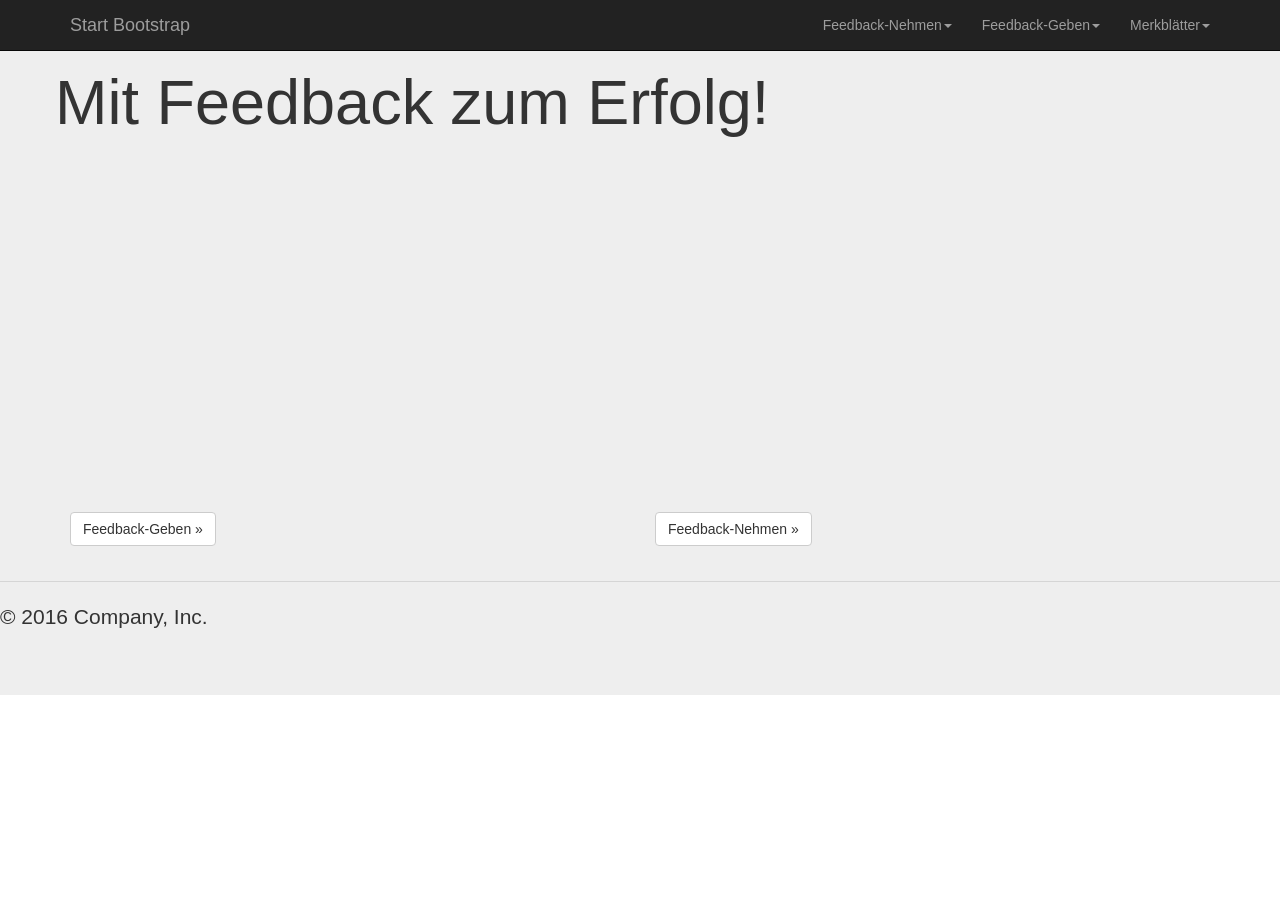
<file: app/index.html>
<!DOCTYPE html>
<html lang="en">
  <head>
    <meta charset="utf-8">
    <meta http-equiv="X-UA-Compatible" content="IE=edge">
    <meta name="viewport" content="width=device-width, initial-scale=1">
    <!-- The above 3 meta tags *must* come first in the head; any other head content must come *after* these tags -->
    <meta name="description" content="">
    <meta name="author" content="">
    <!-- Das Favicon befindet sich im oberen Fenster des Browsers, ihr habt noch keines, daher habe ich es auskommentiert -->
    <!-- <link rel="icon" href="../../favicon.ico"> -->

    <title>Jumbotron Template for Bootstrap</title>

    <!-- Bootstrap core CSS -->
    <link href="css/bootstrap.min.css" rel="stylesheet">

  </head>

  <body>

    <!-- Navigation -->
    <nav class="navbar navbar-inverse navbar-fixed-top" role="navigation">
      <div class="container">
        <!-- Brand and toggle get grouped for better mobile display -->
        <div class="navbar-header">
          <button type="button" class="navbar-toggle" data-toggle="collapse" data-target="#bs-example-navbar-collapse-1">
            <span class="sr-only">Toggle navigation</span>
            <span class="icon-bar"></span>
            <span class="icon-bar"></span>
            <span class="icon-bar"></span>
          </button>
          <a class="navbar-brand" href="index.html">Start Bootstrap</a>
        </div>
        <!-- Collect the nav links, forms, and other content for toggling -->
        <div class="collapse navbar-collapse" id="bs-example-navbar-collapse-1">
          <ul class="nav navbar-nav navbar-right">

            <li class="dropdown">
              <a href="#" class="dropdown-toggle" data-toggle="dropdown">Feedback-Nehmen<b class="caret"></b></a>
              <ul class="dropdown-menu">
                <li>
                  <a href="portfolio-1-col.html">Aufgabe 1</a>
                </li>
                <li>
                  <a href="portfolio-2-col.html">Aufgabe 2</a>
                </li>
                <li>
                  <a href="portfolio-3-col.html">Aufgabe 3</a>
                </li>
              </ul>
            </li>
            <li class="dropdown">
                <a href="#" class="dropdown-toggle" data-toggle="dropdown">Feedback-Geben<b class="caret"></b></a>
                <ul class="dropdown-menu">
                    <li>
                        <a href="blog-home-1.html">Aufgabe 1</a>
                    </li>
                    <li>
                        <a href="blog-home-2.html">Aufgabe 2</a>
                    </li>
                    <li>
                        <a href="blog-post.html">Aufgabe 3</a>
                    </li>
                </ul>
            </li>
                    <li class="dropdown">
                        <a href="#" class="dropdown-toggle" data-toggle="dropdown">Merkblätter<b class="caret"></b></a>
                        <ul class="dropdown-menu">
                            <li>
                                <a href="full-width.html">Feedback-Nehmen</a>
                            </li>
                            <li>
                                <a href="sidebar.html">Feedback-Geben</a>
                            </li>

                        </ul>
                    </li>
          </ul>
            </div>
            <!-- /.navbar-collapse -->
        </div>
        <!-- /.container -->
    </nav>

    <!-- Main jumbotron for a primary marketing message or call to action -->
    <div class="jumbotron">

      <div class="container">

        <!-- Am besten teilt ihr horizontale Abschnitte in Reihen. Eine Klasse von Boostrap -->
        <div class="row">
          <h1>Mit Feedback zum Erfolg!</h1>

          <!-- YouTube einfügen -->
          <iframe width="640" height="360" src="https://www.youtube.com/embed/5dsGWM5XGdg" frameborder="0" allowfullscreen></iframe>

        </div>

        <!-- Example row of columns -->
        <div class="row">
          <div class="col-md-6">

            <p><a class="btn btn-default" href="#" role="button">Feedback-Geben &raquo;</a></p>
          </div>
          <div class="col-md-6">

            <p><a class="btn btn-default" href="#" role="button">Feedback-Nehmen &raquo;</a></p>
         </div>

        </div>

      </div>

      <hr>

      <footer>
        <p>&copy; 2016 Company, Inc.</p>
      </footer>
    </div> <!-- /container -->


    <!-- Core JavaScript -->
    <script src="js/vendor/jquery-3.1.1.min.js"></script>
    <script src="js/vendor/jquery-migrate-1.4.1.min.js"></script>
    <script src="js/vendor/bootstrap.min.js"></script>
  </body>
</html>
</file>
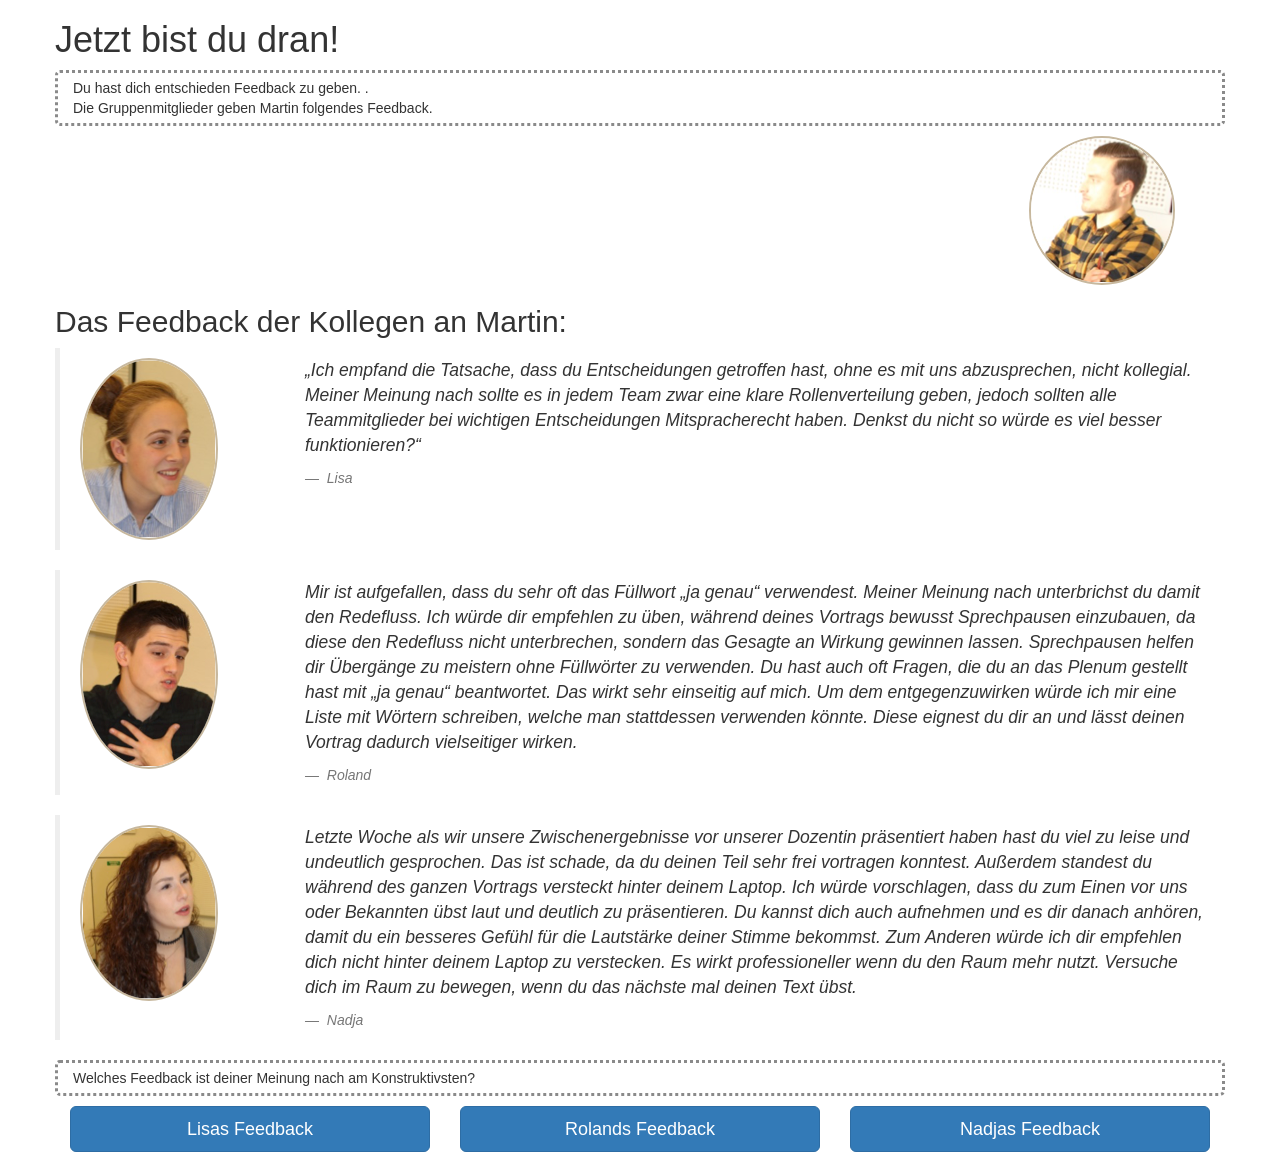
<file: app/FeedbackgebenStart.html>
<!DOCTYPE html>
<html lang="en">
  <head>
    <meta charset="utf-8">
    <meta http-equiv="X-UA-Compatible" content="IE=edge">
    <meta name="viewport" content="width=device-width, initial-scale=1">
    <!-- The above 3 meta tags *must* come first in the head; any other head content must come *after* these tags -->
    <meta name="description" content="">
    <meta name="author" content="">
    <!--<link rel="icon" href="../../favicon.ico">-->

    <title>Feedback. Mehr Konzept. Mehr Erfolg</title>

    <!-- Bootstrap core CSS -->
    <link href="css/bootstrap.min.css" rel="stylesheet">
    <link href="css/style.css" rel="stylesheet">
  
  </head>

  <body>

    <div class="container">

      <!-- Verwendet Reihen, um Ideenblöcke zu ordnen -->
      <div class="row">
        <h1> Jetzt bist du dran! </h1>
        <main>
          <p class="dotted">Du hast dich entschieden Feedback zu geben.
.<br> Die Gruppenmitglieder geben Martin folgendes Feedback.</p>
        </main>
        <img src="data/martin.png" class="img-circle rechts">
      </div>
    
      <div class="row">
        <h2> Das Feedback der Kollegen an Martin:</h2>

          <!-- Ein Blockquote ist eine schöne Idee. Ihr habt
          das passende Element gewählt -->
          <blockquote class="feedback">
            
            <div id="feedback-image">
              <img  class="img-circle imgFG" src="data/lisa.png">
            </div>

            <div id="feedback-content">
              <p class=kursiv> „Ich empfand die Tatsache, dass du Entscheidungen getroffen hast, ohne es mit uns abzusprechen, nicht kollegial.  Meiner Meinung nach sollte es in jedem Team zwar eine klare Rollenverteilung geben, jedoch sollten alle Teammitglieder bei wichtigen Entscheidungen Mitspracherecht haben. Denkst du nicht so würde es viel besser funktionieren?“ 
</p>
              <footer class=kursiv blass> Lisa </footer>
            </div>
            
          </blockquote>

          <blockquote class="feedback">
            <div id="feedback-image">
              <img  class="img-circle imgFG" src="data/roli.png">        
            </div>
            <div id="feedback-content">
              <p class=kursiv>Mir ist aufgefallen, dass du sehr oft das Füllwort „ja genau“ verwendest. Meiner Meinung nach unterbrichst du damit den Redefluss. Ich würde dir empfehlen zu üben, während deines Vortrags bewusst Sprechpausen einzubauen, da diese den Redefluss nicht unterbrechen, sondern das Gesagte an Wirkung gewinnen lassen. Sprechpausen helfen dir Übergänge zu meistern ohne Füllwörter zu verwenden. Du hast auch oft Fragen, die du an das Plenum gestellt hast mit „ja genau“ beantwortet. Das wirkt sehr einseitig auf mich. Um dem entgegenzuwirken würde ich mir eine Liste mit Wörtern schreiben, welche man stattdessen verwenden könnte. Diese eignest du dir an und lässt deinen Vortrag dadurch vielseitiger wirken. 
 </p>  
              <footer class=kursiv blass> Roland </footer>
            </div>
          </blockquote>
          
          <blockquote class="feedback">
            <div id="feedback-image">
              <img  class="img-circle imgFG" src="data/nadja.png">
            </div>
            <div id="feedback-content">
              <p class=kursiv>
Letzte Woche als wir unsere Zwischenergebnisse vor unserer Dozentin präsentiert haben hast du viel zu leise und undeutlich gesprochen. Das ist schade, da du deinen Teil sehr frei vortragen konntest. Außerdem standest du während des ganzen Vortrags versteckt hinter deinem Laptop. Ich würde vorschlagen, dass du zum Einen vor uns oder Bekannten übst laut und deutlich zu präsentieren. Du kannst dich auch aufnehmen und es dir danach anhören, damit du ein besseres Gefühl für die Lautstärke deiner Stimme bekommst. Zum Anderen würde ich dir empfehlen dich nicht hinter deinem Laptop zu verstecken. Es wirkt professioneller wenn du den Raum mehr nutzt. Versuche dich im Raum zu bewegen, wenn du das nächste mal deinen Text übst. 
</p>
              <footer class=kursiv blass> Nadja </footer>      
            </div>
          </blockquote>
      </div>
      
      <div class="row">
        <p class="dotted">Welches Feedback ist deiner Meinung nach am Konstruktivsten? </p>
        
        <div class="col-md-4">
          <a class="btn btn-primary btn-lg btn-block" href="#" role="button">Lisas Feedback</a>
        </div>

        <div class="col-md-4">
          
          <a class="btn btn-primary btn-lg btn-block" href="#" role="button">Rolands Feedback</a>
        </div>
        <div class="col-md-4">
          
          <a class="btn btn-primary btn-lg btn-block" href="#" role="button">Nadjas Feedback</a>
        
        </div>
      </div>

    </div>
  
  </body>
</html>
</file>
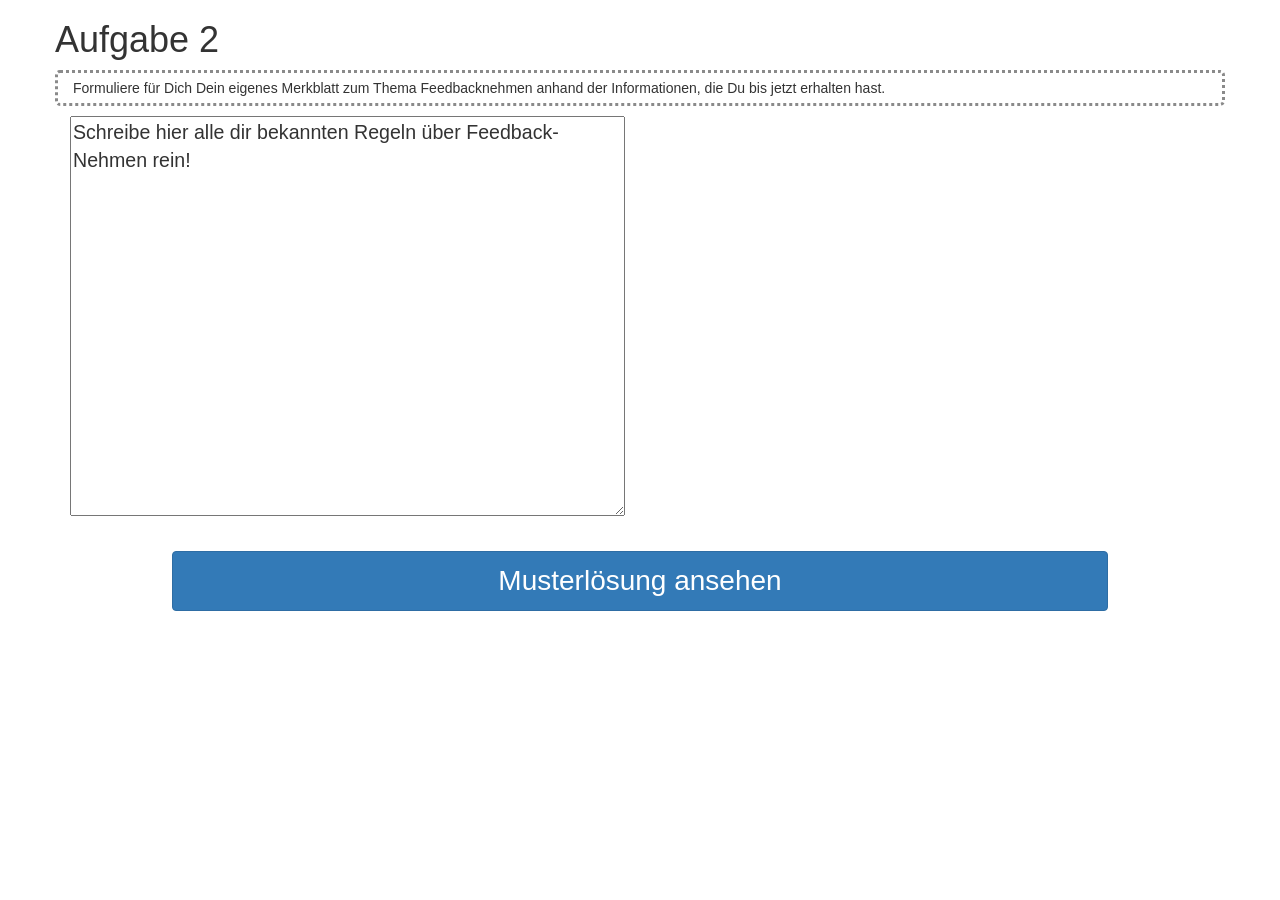
<file: app/FN-Aufgabe2.html>
<!DOCTYPE html>
<html>
<head>
    <meta charset="utf-8">
    <meta http-equiv="X-UA-Compatible" content="IE=edge">
    <meta name="viewport" content="width=device-width, initial-scale=1">
    <!-- The above 3 meta tags *must* come first in the head; any other head content must come *after* these tags -->
    <meta name="description" content="">
    <meta name="author" content="">
    <!--<link rel="icon" href="../../favicon.ico">-->

    <title>Feedback. Mehr Konzept. Mehr Erfolg</title>

    <!-- Bootstrap core CSS -->
    <link href="css/bootstrap.min.css" rel="stylesheet">
    <link href="css/style.css" rel="stylesheet">

  </head>

  <body>

    <div class="container" id="fn-aufgabe2">

      <!-- Verwendet Reihen, um Ideenblöcke zu ordnen -->
      <div class="row" >
        <h1> Aufgabe 2 </h1>
        <p class="dotted">Formuliere für Dich Dein eigenes Merkblatt zum Thema Feedbacknehmen anhand der Informationen, die Du bis jetzt erhalten hast.</p>
      </div>

      <div class="row">
        <!-- http://getbootstrap.com/css/#grid -->
        <div class="col-md-6">
          <textarea rows="4" cols="50">Schreibe hier alle dir bekannten Regeln über Feedback-Nehmen rein!</textarea>
        </div>
        <div class="col-md-6" id="fn-aufgabe2-worked-example">
          <p>Hier steht die Best-Practice </p>
        </div>
      </div>

      <div class="row" id="fn-aufgabe2-button-div">
        <!-- http://getbootstrap.com/css/#buttons -->
        <button id="fn-button" class="btn btn-primary" type="submit">Musterlösung ansehen</button>
      </div>

    <!-- Habt ihr vergessen zu schließen -->
    </div>

  <script src="js/vendor/jquery-3.1.1.min.js"></script>
  <script src="js/vendor/jquery-migrate-1.4.1.min.js"></script>
  <script src="js/main.js"></script>

  </body>
</html>
</file>
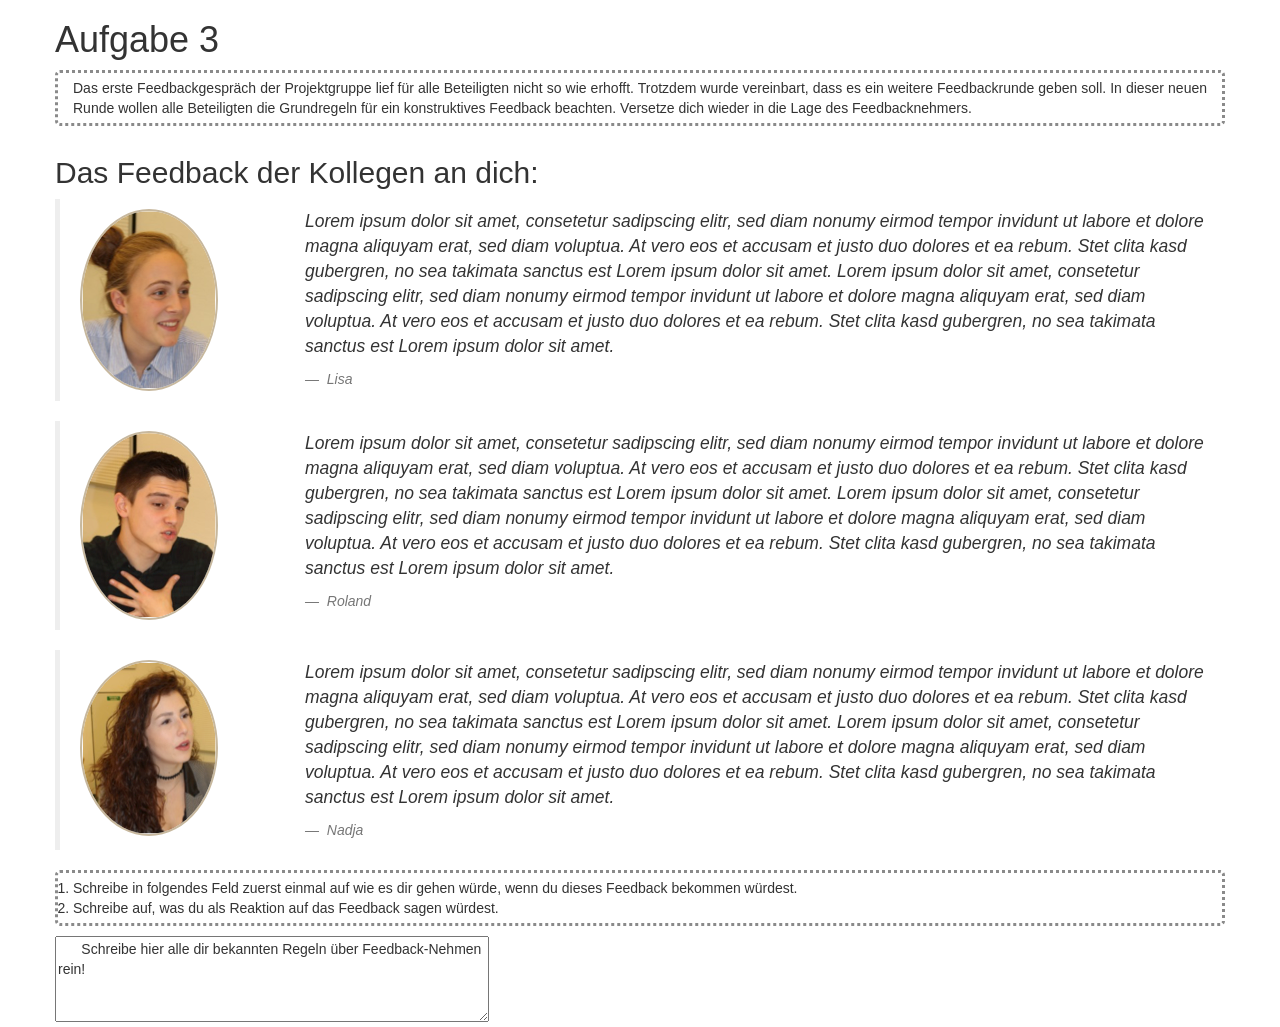
<file: app/FN-Aufgabe3.html>
<!DOCTYPE html>
<html lang="en">
  <head>
    <meta charset="utf-8">
    <meta http-equiv="X-UA-Compatible" content="IE=edge">
    <meta name="viewport" content="width=device-width, initial-scale=1">
    <!-- The above 3 meta tags *must* come first in the head; any other head content must come *after* these tags -->
    <meta name="description" content="">
    <meta name="author" content="">
    <!--<link rel="icon" href="../../favicon.ico">-->

    <title>Feedback. Mehr Konzept. Mehr Erfolg</title>

    <!-- Bootstrap core CSS -->
    <link href="css/bootstrap.min.css" rel="stylesheet">
    <link href="css/style.css" rel="stylesheet">
  
  </head>

  <body>

    <div class="container">

      <!-- Verwendet Reihen, um Ideenblöcke zu ordnen -->
      <div class="row">
        <h1> Aufgabe 3 </h1>
        <main>
          <p class="dotted">Das erste Feedbackgespräch der Projektgruppe lief für alle Beteiligten nicht so wie erhofft. Trotzdem wurde vereinbart, dass es ein weitere Feedbackrunde geben soll. In dieser neuen Runde wollen alle Beteiligten die Grundregeln für ein konstruktives Feedback beachten.
          Versetze dich wieder in die Lage des Feedbacknehmers.
          </p>
        </main>
      </div>
    
      <div class="row">
        <h2> Das Feedback der Kollegen an dich:</h2>

          <!-- Ein Blockquote ist eine schöne Idee. Ihr habt
          das passende Element gewählt -->
          <blockquote class="feedback">
            
            <div id="feedback-image">
              <img  class="img-circle imgFG" src="data/lisa.png">
            </div>

            <div id="feedback-content">
              <p class=kursiv> Lorem ipsum dolor sit amet, consetetur sadipscing elitr, sed diam nonumy eirmod tempor invidunt ut labore et dolore magna aliquyam erat, sed diam voluptua. At vero eos et accusam et justo duo dolores et ea rebum. Stet clita kasd gubergren, no sea takimata sanctus est Lorem ipsum dolor sit amet. Lorem ipsum dolor sit amet, consetetur sadipscing elitr, sed diam nonumy eirmod tempor invidunt ut labore et dolore magna aliquyam erat, sed diam voluptua. At vero eos et accusam et justo duo dolores et ea rebum. Stet clita kasd gubergren, no sea takimata sanctus est Lorem ipsum dolor sit amet.
              </p>
              <footer class=kursiv blass> Lisa </footer>
            </div>
            
          </blockquote>

          <blockquote class="feedback">
            <div id="feedback-image">
              <img  class="img-circle imgFG" src="data/roli.png">        
            </div>
            <div id="feedback-content">
              <p class=kursiv>Lorem ipsum dolor sit amet, consetetur sadipscing elitr, sed diam nonumy eirmod tempor invidunt ut labore et dolore magna aliquyam erat, sed diam voluptua. At vero eos et accusam et justo duo dolores et ea rebum. Stet clita kasd gubergren, no sea takimata sanctus est Lorem ipsum dolor sit amet. Lorem ipsum dolor sit amet, consetetur sadipscing elitr, sed diam nonumy eirmod tempor invidunt ut labore et dolore magna aliquyam erat, sed diam voluptua. At vero eos et accusam et justo duo dolores et ea rebum. Stet clita kasd gubergren, no sea takimata sanctus est Lorem ipsum dolor sit amet. 
              </p>  
              <footer class=kursiv blass> Roland </footer>
            </div>
          </blockquote>
          
          <blockquote class="feedback">
            <div id="feedback-image">
              <img  class="img-circle imgFG" src="data/nadja.png">
            </div>
            <div id="feedback-content">
              <p class=kursiv>
              Lorem ipsum dolor sit amet, consetetur sadipscing elitr, sed diam nonumy eirmod tempor invidunt ut labore et dolore magna aliquyam erat, sed diam voluptua. At vero eos et accusam et justo duo dolores et ea rebum. Stet clita kasd gubergren, no sea takimata sanctus est Lorem ipsum dolor sit amet. Lorem ipsum dolor sit amet, consetetur sadipscing elitr, sed diam nonumy eirmod tempor invidunt ut labore et dolore magna aliquyam erat, sed diam voluptua. At vero eos et accusam et justo duo dolores et ea rebum. Stet clita kasd gubergren, no sea takimata sanctus est Lorem ipsum dolor sit amet.
              </p>
              <footer class=kursiv blass> Nadja </footer>      
            </div>
          </blockquote>
      </div>
      
      <div class="row">
        <ol class="dotted"> 
          <li> Schreibe in folgendes Feld zuerst einmal auf wie es dir gehen würde, wenn du dieses Feedback bekommen würdest. 
          </li>
          <li>Schreibe auf, was du als Reaktion auf das Feedback sagen würdest.
          </li>
        </ol>
        
       <textarea rows="4" cols="50">
      Schreibe hier alle dir bekannten Regeln über Feedback-Nehmen rein!
      </textarea>

       
      </div>

    </div>
  
  </body>
</html>
</file>
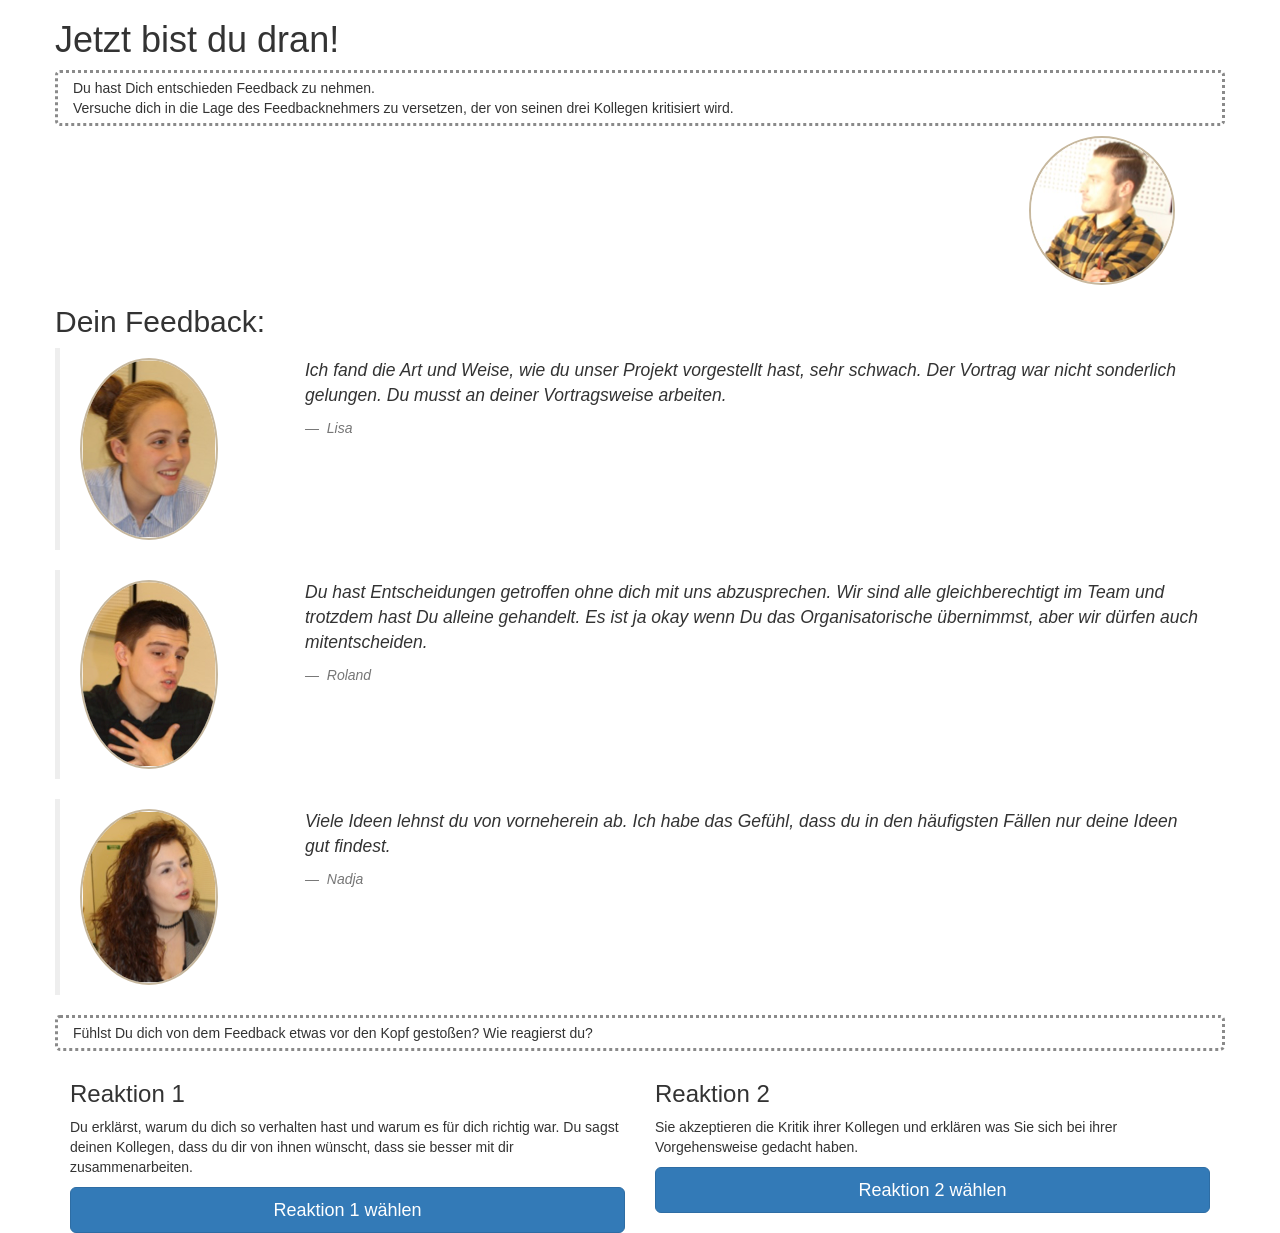
<file: app/FN_Aufgabe1.html>
<!DOCTYPE html>
<html lang="en">
  <head>
    <meta charset="utf-8">
    <meta http-equiv="X-UA-Compatible" content="IE=edge">
    <meta name="viewport" content="width=device-width, initial-scale=1">
    <!-- The above 3 meta tags *must* come first in the head; any other head content must come *after* these tags -->
    <meta name="description" content="">
    <meta name="author" content="">
    <!--<link rel="icon" href="../../favicon.ico">-->

    <title>Feedback. Mehr Konzept. Mehr Erfolg</title>

    <!-- Bootstrap core CSS -->
    <link href="css/bootstrap.min.css" rel="stylesheet">
    <link href="css/style.css" rel="stylesheet">
  
  </head>

  <body>

    <div class="container">

      <!-- Verwendet Reihen, um Ideenblöcke zu ordnen -->
      <div class="row">
        <h1> Jetzt bist du dran! </h1>
        <main>
          <p class="dotted">Du hast Dich entschieden Feedback zu nehmen.<br>Versuche dich in die Lage des Feedbacknehmers zu versetzen, der von seinen drei Kollegen kritisiert wird.</p>
        </main>
        <img src="data/martin.png" class="img-circle rechts">
      </div>
    
      <div class="row">
        <h2> Dein Feedback:</h2>

          <!-- Ein Blockquote ist eine schöne Idee. Ihr habt
          das passende Element gewählt -->
          <blockquote class="feedback">
            
            <div id="feedback-image">
              <img  class="img-circle imgFG" src="data/lisa.png">
            </div>

            <div id="feedback-content">
              <p class=kursiv> Ich fand die Art und Weise, wie du unser Projekt vorgestellt hast, sehr schwach. Der Vortrag war nicht sonderlich gelungen. Du musst an deiner Vortragsweise arbeiten.</p>
              <footer class=kursiv blass> Lisa </footer>
            </div>
            
          </blockquote>

          <blockquote class="feedback">
            <div id="feedback-image">
              <img  class="img-circle imgFG" src="data/roli.png">        
            </div>
            <div id="feedback-content">
              <p class=kursiv> Du hast Entscheidungen getroffen ohne dich mit uns abzusprechen. Wir sind alle gleichberechtigt im Team und trotzdem hast Du alleine gehandelt. Es ist ja okay wenn Du das Organisatorische übernimmst, aber wir dürfen auch mitentscheiden. </p>  
              <footer class=kursiv blass> Roland </footer>
            </div>
          </blockquote>
          
          <blockquote class="feedback">
            <div id="feedback-image">
              <img  class="img-circle imgFG" src="data/nadja.png">
            </div>
            <div id="feedback-content">
              <p class=kursiv>Viele Ideen lehnst du von vorneherein ab. Ich habe das Gefühl, dass du in den häufigsten Fällen nur deine Ideen gut findest.</p>
              <footer class=kursiv blass> Nadja </footer>      
            </div>
          </blockquote>
      </div>
      
      <div class="row">
        <p class="dotted">Fühlst Du dich von dem Feedback etwas vor den Kopf gestoßen? Wie reagierst du?</p>
        
        <div class="col-md-6">
          <h3>Reaktion 1</h3>
          <p>Du erklärst, warum du dich so verhalten hast und warum es für dich richtig war. Du sagst deinen Kollegen, dass du dir von ihnen wünscht, dass sie besser mit dir zusammenarbeiten.
          </p>
          <a class="btn btn-primary btn-lg btn-block" href="#" role="button">Reaktion 1 wählen</a>
        </div>

        <div class="col-md-6">
          <h3>Reaktion 2</h3>
          <p>Sie akzeptieren die Kritik ihrer Kollegen und erklären was Sie sich bei ihrer Vorgehensweise gedacht haben. <br>
          </p>
          <a class="btn btn-primary btn-lg btn-block" href="#" role="button">Reaktion 2 wählen</a>
        </div>
      </div>

    </div>
  
  </body>
</html>
</file>
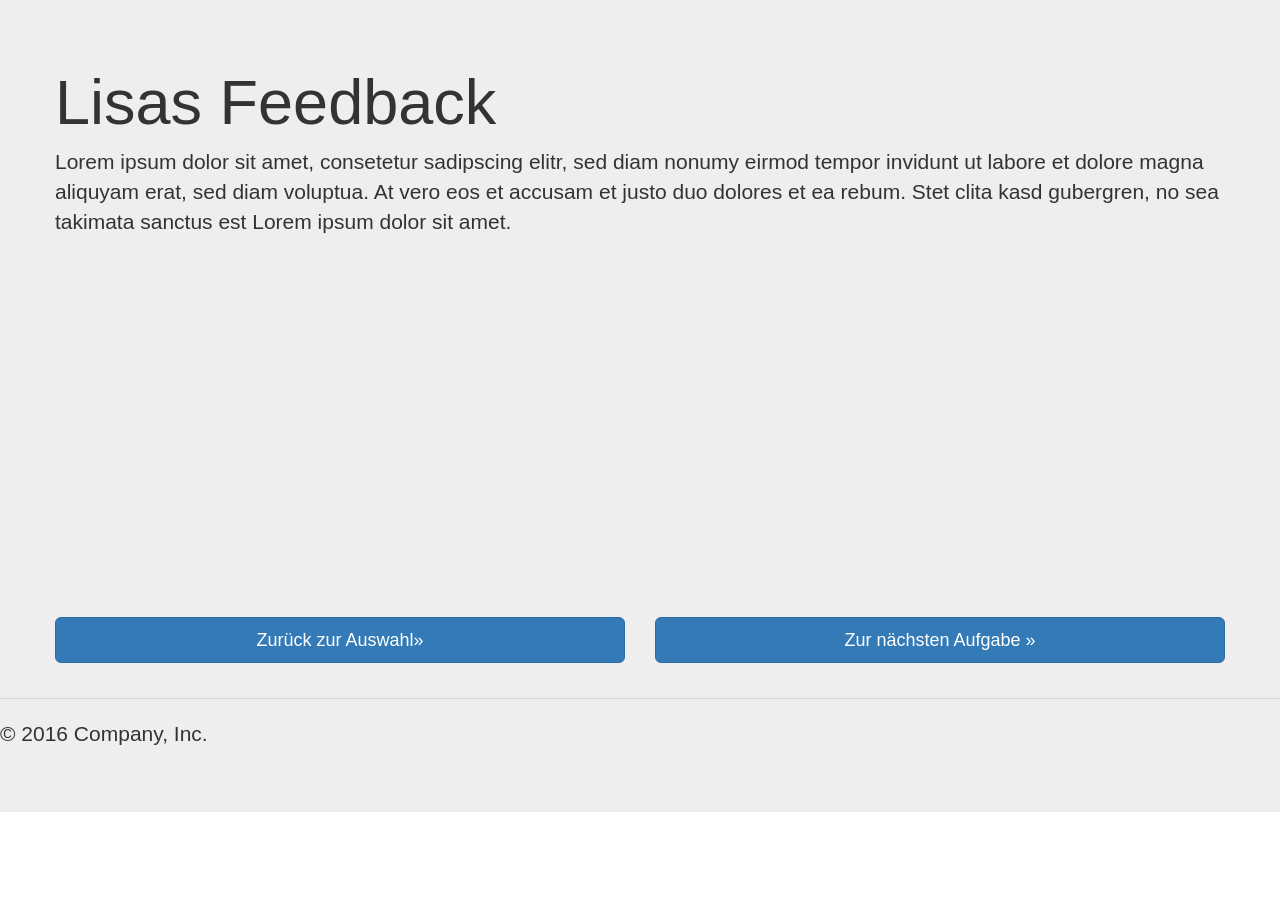
<file: app/p10FG_Aufgabe1_LisasFB.html>
<!DOCTYPE html>
<html lang="en">
  <head>
    <meta charset="utf-8">
    <meta http-equiv="X-UA-Compatible" content="IE=edge">
    <meta name="viewport" content="width=device-width, initial-scale=1">
    <!-- The above 3 meta tags *must* come first in the head; any other head content must come *after* these tags -->
    <meta name="description" content="">
    <meta name="author" content="">
    <!-- Das Favicon befindet sich im oberen Fenster des Browsers, ihr habt noch keines, daher habe ich es auskommentiert -->
    <!-- <link rel="icon" href="../../favicon.ico"> -->

    <title>Jumbotron Template for Bootstrap</title>

    <!-- Bootstrap core CSS -->
    <link href="css/bootstrap.min.css" rel="stylesheet">

  </head>
  <body>
    <div class="jumbotron">
      <div class="container">

        <!-- Am besten teilt ihr horizontale Abschnitte in Reihen. Eine Klasse von Boostrap -->
        <div class="row">
          <h1> Lisas Feedback </h1>
          <p>Lorem ipsum dolor sit amet, consetetur sadipscing elitr, sed diam nonumy eirmod tempor invidunt ut labore et dolore magna aliquyam erat, sed diam voluptua. At vero eos et accusam et justo duo dolores et ea rebum. Stet clita kasd gubergren, no sea takimata sanctus est Lorem ipsum dolor sit amet.</p>

          <!-- YouTube einfügen -->
          <iframe width="640" height="360" src="https://www.youtube.com/embed/5dsGWM5XGdg" frameborder="0" allowfullscreen></iframe>

        </div>

      <!-- Example row of columns -->
       <div class="row">
      <!-- Example row of columns -->
        <div class="row row-divided">
        <div class="col-md-6">
          <p><a class="btn btn-primary btn-lg btn-block" href="#" role="button">Zurück zur Auswahl&raquo;</a></p>
        </div>
        <div class="col-md-6">
          <p><a class="btn btn-primary btn-lg btn-block" href="#" role="button">Zur nächsten Aufgabe &raquo;</a></p>
        </div>
        </div>
      </div>
    </div>

      <hr>

      <footer>
        <p>&copy; 2016 Company, Inc.</p>
      </footer>
    </div> <!-- /container -->


    <!-- Core JavaScript -->
    <script src="js/vendor/jquery-3.1.1.min.js"></script>
    <script src="js/vendor/jquery-migrate-1.4.1.min.js"></script>
    <script src="js/vendor/bootstrap.min.js"></script>
  </body>
</html>
</file>
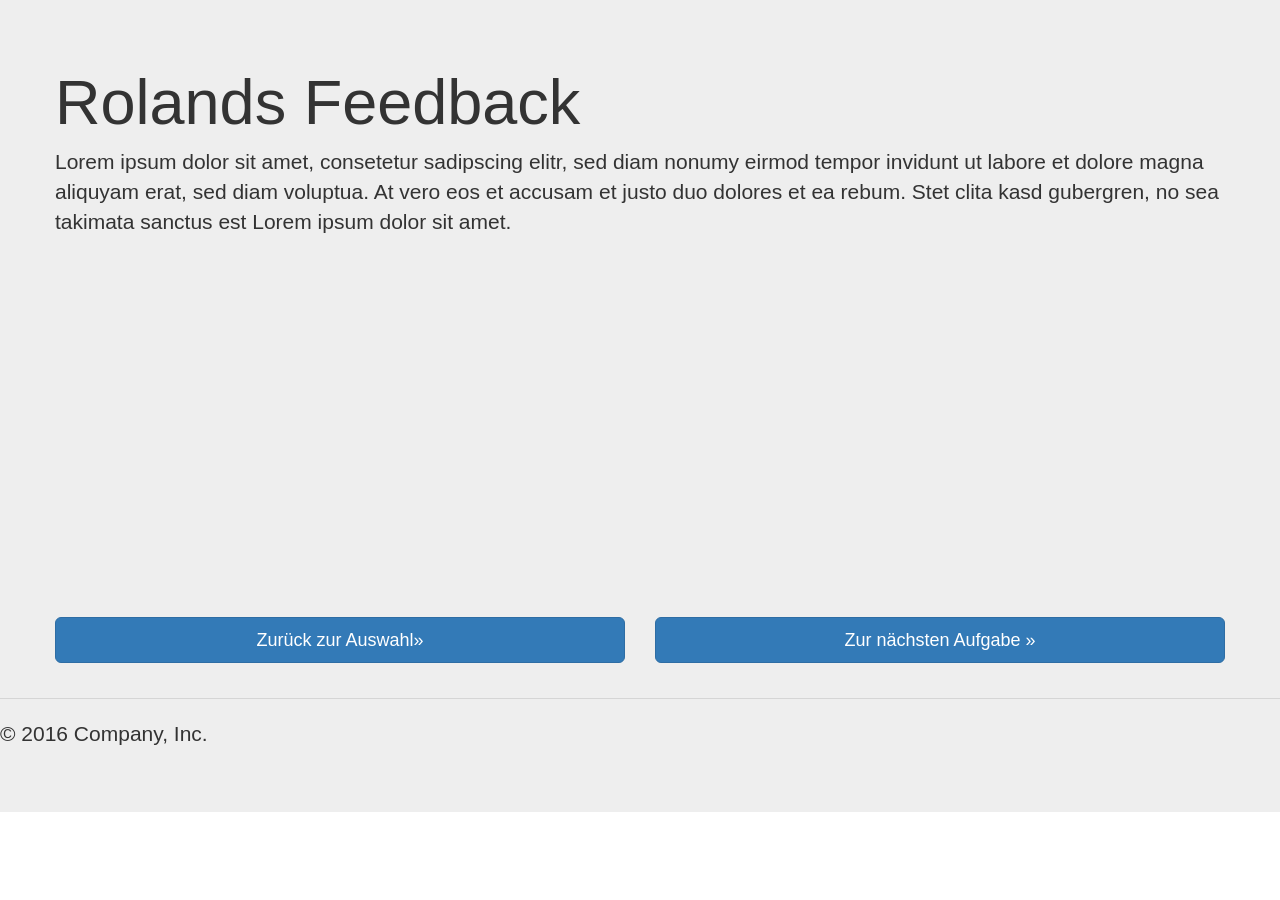
<file: app/p11FG_Aufgabe1_RolandsFB.html>
<!DOCTYPE html>
<html lang="en">
  <head>
    <meta charset="utf-8">
    <meta http-equiv="X-UA-Compatible" content="IE=edge">
    <meta name="viewport" content="width=device-width, initial-scale=1">
    <!-- The above 3 meta tags *must* come first in the head; any other head content must come *after* these tags -->
    <meta name="description" content="">
    <meta name="author" content="">
    <!-- Das Favicon befindet sich im oberen Fenster des Browsers, ihr habt noch keines, daher habe ich es auskommentiert -->
    <!-- <link rel="icon" href="../../favicon.ico"> -->

    <title>Jumbotron Template for Bootstrap</title>

    <!-- Bootstrap core CSS -->
    <link href="css/bootstrap.min.css" rel="stylesheet">

  </head>
  <body>
    <div class="jumbotron">
      <div class="container">

        <!-- Am besten teilt ihr horizontale Abschnitte in Reihen. Eine Klasse von Boostrap -->
        <div class="row">
          <h1> Rolands Feedback </h1>
          <p>Lorem ipsum dolor sit amet, consetetur sadipscing elitr, sed diam nonumy eirmod tempor invidunt ut labore et dolore magna aliquyam erat, sed diam voluptua. At vero eos et accusam et justo duo dolores et ea rebum. Stet clita kasd gubergren, no sea takimata sanctus est Lorem ipsum dolor sit amet.</p>

          <!-- YouTube einfügen -->
          <iframe width="640" height="360" src="https://www.youtube.com/embed/5dsGWM5XGdg" frameborder="0" allowfullscreen></iframe>

        </div>

      <!-- Example row of columns -->
       <div class="row">
      <!-- Example row of columns -->
        <div class="row row-divided">
        <div class="col-md-6">
          <p><a class="btn btn-primary btn-lg btn-block" href="#" role="button">Zurück zur Auswahl&raquo;</a></p>
        </div>
        <div class="col-md-6">
          <p><a class="btn btn-primary btn-lg btn-block" href="#" role="button">Zur nächsten Aufgabe &raquo;</a></p>
        </div>
        </div>
      </div>
    </div>

      <hr>

      <footer>
        <p>&copy; 2016 Company, Inc.</p>
      </footer>
    </div> <!-- /container -->


    <!-- Core JavaScript -->
    <script src="js/vendor/jquery-3.1.1.min.js"></script>
    <script src="js/vendor/jquery-migrate-1.4.1.min.js"></script>
    <script src="js/vendor/bootstrap.min.js"></script>
  </body>
</html>
</file>
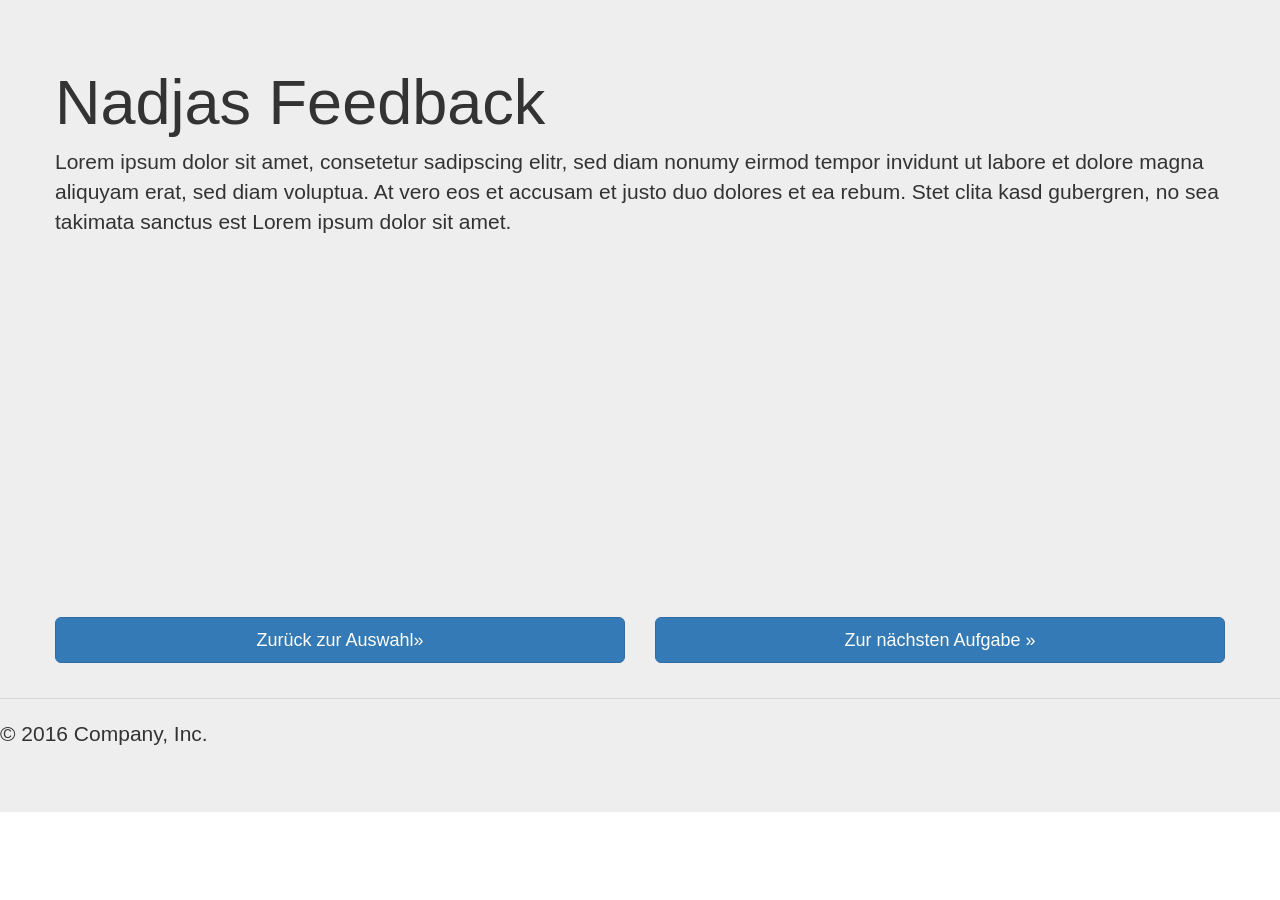
<file: app/p12FG_Aufgabe1_NadjasFB.html>
<!DOCTYPE html>
<html lang="en">
  <head>
    <meta charset="utf-8">
    <meta http-equiv="X-UA-Compatible" content="IE=edge">
    <meta name="viewport" content="width=device-width, initial-scale=1">
    <!-- The above 3 meta tags *must* come first in the head; any other head content must come *after* these tags -->
    <meta name="description" content="">
    <meta name="author" content="">
    <!-- Das Favicon befindet sich im oberen Fenster des Browsers, ihr habt noch keines, daher habe ich es auskommentiert -->
    <!-- <link rel="icon" href="../../favicon.ico"> -->

    <title>Jumbotron Template for Bootstrap</title>

    <!-- Bootstrap core CSS -->
    <link href="css/bootstrap.min.css" rel="stylesheet">

  </head>
  <body>
    <div class="jumbotron">
      <div class="container">

        <!-- Am besten teilt ihr horizontale Abschnitte in Reihen. Eine Klasse von Boostrap -->
        <div class="row">
          <h1> Nadjas Feedback </h1>
          <p>Lorem ipsum dolor sit amet, consetetur sadipscing elitr, sed diam nonumy eirmod tempor invidunt ut labore et dolore magna aliquyam erat, sed diam voluptua. At vero eos et accusam et justo duo dolores et ea rebum. Stet clita kasd gubergren, no sea takimata sanctus est Lorem ipsum dolor sit amet.</p>

          <!-- YouTube einfügen -->
          <iframe width="640" height="360" src="https://www.youtube.com/embed/5dsGWM5XGdg" frameborder="0" allowfullscreen></iframe>

        </div>

      <!-- Example row of columns -->
       <div class="row">
      <!-- Example row of columns -->
        <div class="row row-divided">
        <div class="col-md-6">
          <p><a class="btn btn-primary btn-lg btn-block" href="#" role="button">Zurück zur Auswahl&raquo;</a></p>
        </div>
        <div class="col-md-6">
          <p><a class="btn btn-primary btn-lg btn-block" href="#" role="button">Zur nächsten Aufgabe &raquo;</a></p>
        </div>
        </div>
      </div>
    </div>

      <hr>

      <footer>
        <p>&copy; 2016 Company, Inc.</p>
      </footer>
    </div> <!-- /container -->


    <!-- Core JavaScript -->
    <script src="js/vendor/jquery-3.1.1.min.js"></script>
    <script src="js/vendor/jquery-migrate-1.4.1.min.js"></script>
    <script src="js/vendor/bootstrap.min.js"></script>
  </body>
</html>
</file>
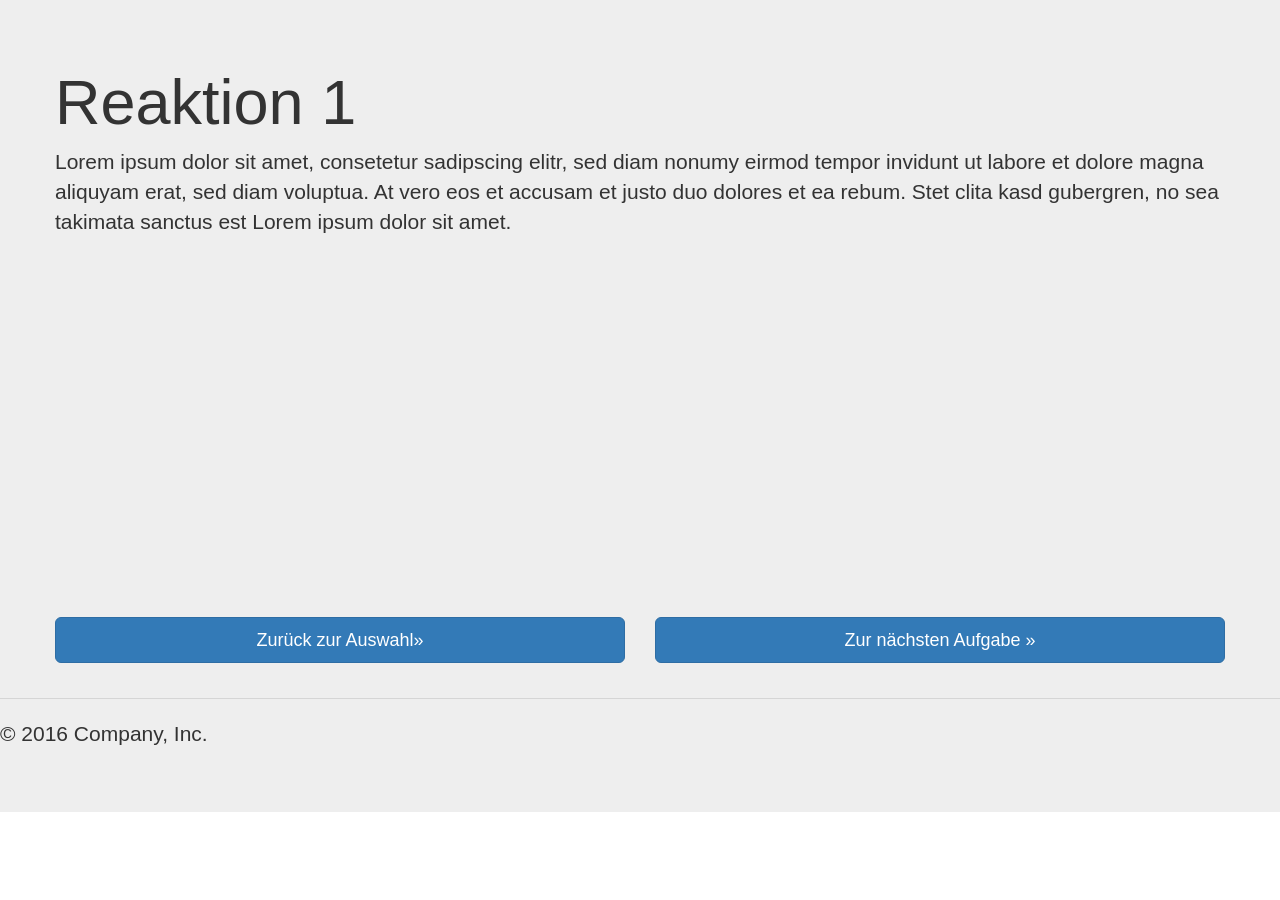
<file: app/p3FN_Aufgabe1_Reaktion1.html>
<!DOCTYPE html>
<html lang="en">
  <head>
    <meta charset="utf-8">
    <meta http-equiv="X-UA-Compatible" content="IE=edge">
    <meta name="viewport" content="width=device-width, initial-scale=1">
    <!-- The above 3 meta tags *must* come first in the head; any other head content must come *after* these tags -->
    <meta name="description" content="">
    <meta name="author" content="">
    <!-- Das Favicon befindet sich im oberen Fenster des Browsers, ihr habt noch keines, daher habe ich es auskommentiert -->
    <!-- <link rel="icon" href="../../favicon.ico"> -->

    <title>Jumbotron Template for Bootstrap</title>

    <!-- Bootstrap core CSS -->
    <link href="css/bootstrap.min.css" rel="stylesheet">

  </head>
  <body>
    <div class="jumbotron">
      <div class="container">

        <!-- Am besten teilt ihr horizontale Abschnitte in Reihen. Eine Klasse von Boostrap -->
        <div class="row">
          <h1> Reaktion 1 </h1>
          <p>Lorem ipsum dolor sit amet, consetetur sadipscing elitr, sed diam nonumy eirmod tempor invidunt ut labore et dolore magna aliquyam erat, sed diam voluptua. At vero eos et accusam et justo duo dolores et ea rebum. Stet clita kasd gubergren, no sea takimata sanctus est Lorem ipsum dolor sit amet.</p>

          <!-- YouTube einfügen -->
          <iframe width="640" height="360" src="https://www.youtube.com/embed/5dsGWM5XGdg" frameborder="0" allowfullscreen></iframe>

        </div>

      <!-- Example row of columns -->
       <div class="row">
      <!-- Example row of columns -->
        <div class="row row-divided">
        <div class="col-md-6">
          <p><a class="btn btn-primary btn-lg btn-block" href="#" role="button">Zurück zur Auswahl&raquo;</a></p>
        </div>
        <div class="col-md-6">
          <p><a class="btn btn-primary btn-lg btn-block" href="#" role="button">Zur nächsten Aufgabe &raquo;</a></p>
        </div>
        </div>
      </div>
    </div>

      <hr>

      <footer>
        <p>&copy; 2016 Company, Inc.</p>
      </footer>
    </div> <!-- /container -->


    <!-- Core JavaScript -->
    <script src="js/vendor/jquery-3.1.1.min.js"></script>
    <script src="js/vendor/jquery-migrate-1.4.1.min.js"></script>
    <script src="js/vendor/bootstrap.min.js"></script>
  </body>
</html>
</file>
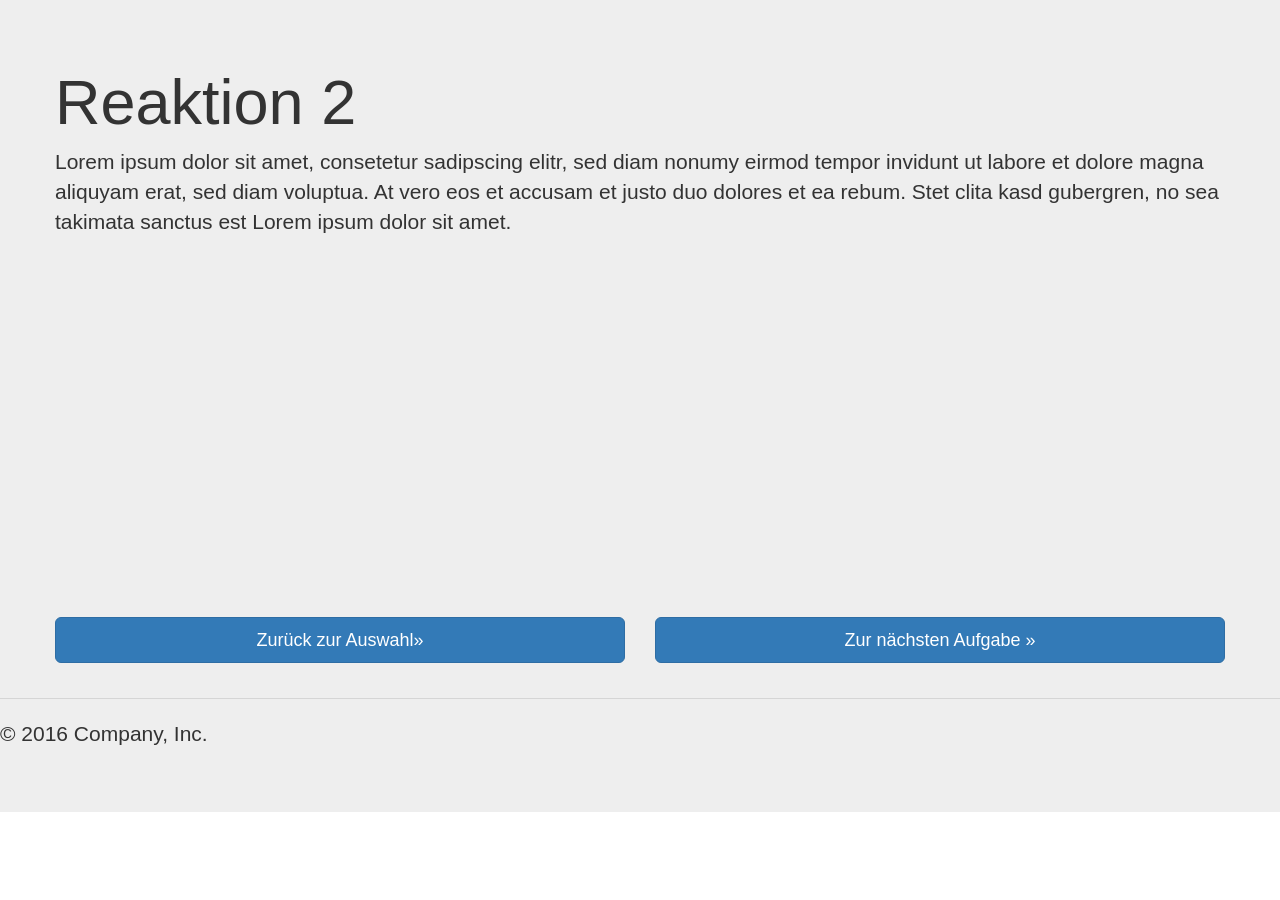
<file: app/p4FN_Aufgabe1_Reaktion2 .html>
<!DOCTYPE html>
<html lang="en">
  <head>
    <meta charset="utf-8">
    <meta http-equiv="X-UA-Compatible" content="IE=edge">
    <meta name="viewport" content="width=device-width, initial-scale=1">
    <!-- The above 3 meta tags *must* come first in the head; any other head content must come *after* these tags -->
    <meta name="description" content="">
    <meta name="author" content="">
    <!-- Das Favicon befindet sich im oberen Fenster des Browsers, ihr habt noch keines, daher habe ich es auskommentiert -->
    <!-- <link rel="icon" href="../../favicon.ico"> -->

    <title>Jumbotron Template for Bootstrap</title>

    <!-- Bootstrap core CSS -->
    <link href="css/bootstrap.min.css" rel="stylesheet">

  </head>
  <body>
    <div class="jumbotron">
      <div class="container">

        <!-- Am besten teilt ihr horizontale Abschnitte in Reihen. Eine Klasse von Boostrap -->
        <div class="row">
          <h1> Reaktion 2 </h1>
          <p>Lorem ipsum dolor sit amet, consetetur sadipscing elitr, sed diam nonumy eirmod tempor invidunt ut labore et dolore magna aliquyam erat, sed diam voluptua. At vero eos et accusam et justo duo dolores et ea rebum. Stet clita kasd gubergren, no sea takimata sanctus est Lorem ipsum dolor sit amet.</p>

          <!-- YouTube einfügen -->
          <iframe width="640" height="360" src="https://www.youtube.com/embed/5dsGWM5XGdg" frameborder="0" allowfullscreen></iframe>

        </div>

      <!-- Example row of columns -->
       <div class="row">
      <!-- Example row of columns -->
        <div class="row row-divided">
        <div class="col-md-6">
          <p><a class="btn btn-primary btn-lg btn-block" href="#" role="button">Zurück zur Auswahl&raquo;</a></p>
        </div>
        <div class="col-md-6">
          <p><a class="btn btn-primary btn-lg btn-block" href="#" role="button">Zur nächsten Aufgabe &raquo;</a></p>
        </div>
        </div>
      </div>
    </div>

      <hr>

      <footer>
        <p>&copy; 2016 Company, Inc.</p>
      </footer>
    </div> <!-- /container -->


    <!-- Core JavaScript -->
    <script src="js/vendor/jquery-3.1.1.min.js"></script>
    <script src="js/vendor/jquery-migrate-1.4.1.min.js"></script>
    <script src="js/vendor/bootstrap.min.js"></script>
  </body>
</html>
</file>
<file: app/css/style.css>
.jumbotron {
	width:100%;
	text-align:left;
	padding-bottom:50px;
	margin:0;}

p {
    display: block;
}

.kursiv {
	font-style: italic;
}

.blass {
	color: #a28e8e;
}

.dotted {
	border-color: #8A8A8A;
	border-style: dotted;
	box-sizing: border-box;
	padding:5px 15px;
	width:100%;
	text-align:justify;
	border-radius: 5px;
}

.img-circle {
	border: 2px solid #c7b89e;

}

.rechts {
	float:right;
	margin-right:50px;
	top: 50px
	width: 15%;
	height: auto;
	vertical-align: text-bottom;
}

.imgFG {
	display: block;
    max-width: 80%;
    height: auto;

}

/**
 * Feedbackseite
 */

/* Durch Flexboxen könnt ihr div Elemente auch
 in der Reihe anordnen:
 https://css-tricks.com/snippets/css/a-guide-to-flexbox/;
*/
.feedback {
	display: flex;
	flex-direction: row;
}

/* Mit der Prozentangabe sagt ihr, wie breit diese Element
   in Ratio zur Bildschirmbreite sein soll */
#feedback-image {
	width: 20%;
}

#feedback-content {
	width: 80%;
}


/**
 * Feedback Nehmen
 **/

#fn-aufgabe2 textarea {
  width: 100%;
  height: 400px;
  font-size: 1.4em;
}

#fn-aufgabe2-worked-example {
  display: none;
}

#fn-aufgabe2-worked-example p {
  font-size: 1.4em;
}

#fn-aufgabe2 button {
  margin-top: 30px;
  width: 80%;
  height: 60px;
  font-size: 2em;
}

#fn-aufgabe2-button-div {
  text-align: center;
}
</file>
